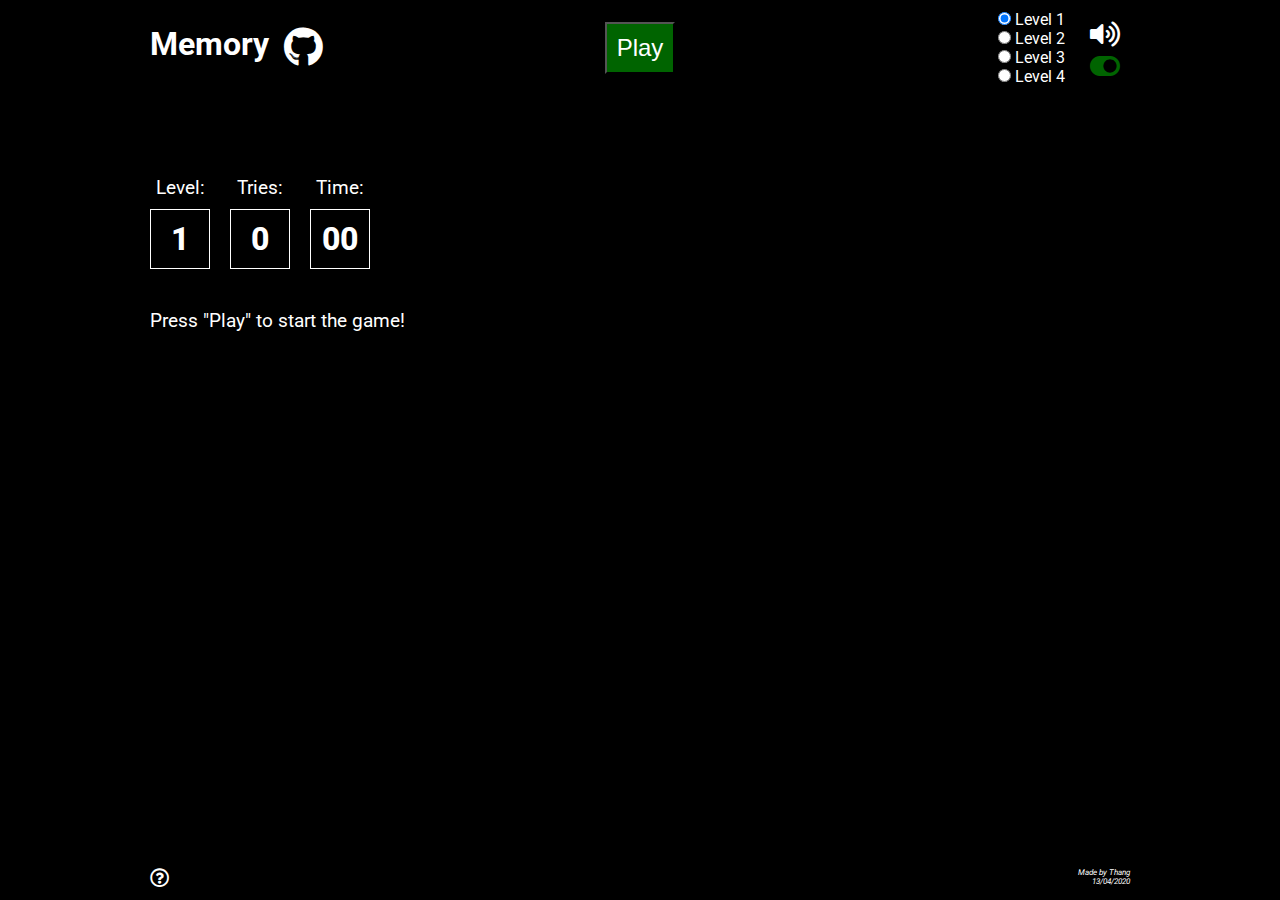
<file: index.html>
<!DOCTYPE html>
<html lang="en">
<head>
    <meta charset="UTF-8">
    <meta name="viewport" content="width=device-width, initial-scale=1.0">
    <title>Memory</title>
    <link href="https://fonts.googleapis.com/css2?family=Roboto:wght@100;400;700&display=swap" rel="stylesheet">
    <link rel="stylesheet" href="css/all.min.css">
    <link rel="stylesheet" href="css/main.css">
</head>
<body class="black flex-nw white-color">
    <header class="header">
        <div class="container central flex-w">
            <div class="left-header flex-nw">
                <h1>Memory</h1>
                <a class="link-github block" href="https://github.com/ducthang-vu/Memory---game" target="_blank">
                    <i class="fab fa-github"></i>
                </a>  
            </div>
    
            <div class="right-header flex-nw">
                <div class="input-box">
                    <div class="input-box-inner">
                        <input id="level_1" name="level" type="radio" value="1" checked/>
                        <label for="level_1">Level 1</label>
                    </div>
            
                    <div class="input-box-inner">
                        <input id="level_2"  name="level" type="radio" value="2" />
                        <label for="level_2">Level 2</label>
                    </div>  
            
                    <div class="input-box-inner">
                        <input id="level_3"  name="level" type="radio" value="3" />
                        <label for="level_3">Level 3</label>
                    </div>   
            
                    <div class="input-box-inner">
                        <input id="level_4"  name="level" type="radio" value="4" />
                        <label for="level_4">Level 4</label>
                    </div>   
                </div>
                
                <button id="volume-button" class="in-block">
                    <i id="icon-volume" class="fas fa-volume-up"></i>
                    <i id="icon-switch" class="fas fa-toggle-on darkgreen-color"></i>
                </button>
            </div>
                
            <div class="center-header text-center">
                <button id="play-button" class="play-button button block green white-color">
                    Play
                </button>
            </div>
        </div>
    </header>

    <main>
        <div class="container central flex-w">
            <section class="board-section central text-center">
                <div id="board" class="central">
                </div>
            </section>

            <section class="info-section text-center">
                <div class="output flex-w">
                    <div class="wrapper text-center">
                        <div class="wr-label">Level:</div>
                        <div class="box inline-fl-w">
                            <span id="level">1</span>
                        </div>
                    </div>
    
                    <div class="wrapper text-center">
                        <div class="wr-label">Tries:</div>
                        <div class="box inline-fl-w">
                            <span id="attempts">0</span>
                        </div>
                    </div>

                    <div class="wrapper text-center">
                        <div class="wr-label">Time:</div>
                        <div class="box inline-fl-w">
                            <span id="time">00</span>
                        </div>
                    </div>
                </div>

                <div class="text-box">
                    <span id="text-admin">Press "Play" to start the game!</span>
                </div>
            </section>
        </div> 
    </main>  

    <footer>
        <div class="container relative central">
            <div class="main-footer flex-nw">
                <button id="info-button" class="info-button">
                    <i class="far fa-question-circle"></i>
                </button>
    
                <div class="footer-right text-right">
                    <p>Made by Thang<br>13/04/2020</p>
                </div>  
            </div> 
        
            <div id="rules" class="rules absolute display-none text-left ">
                <p>
                    Difficulty levels:<br>&nbsp;&nbsp;&nbsp;1  -  16 cards;<br>&nbsp;&nbsp;&nbsp;2  -  32 cards;<br>&nbsp;&nbsp;&nbsp;3  -  48 cards; and<br>&nbsp;&nbsp;&nbsp;4  -  64 cards
                </p>
    
                <p>
                    A deck of cards is composed of pairs of cards with the same rank (from 10 to 99).
                </p>
    
                <p>
                    The player starts by picking up two cards. If the cards are of the same rank, they are removed from the game; otherwise, they are laid back on the board face-down.<br>
                    The player continues to pick pairs of cards. The game ends when the player manage to remove every card.
                </p>
            </div>
        </div>
    </footer>


    <!-- TEMPLATES -->
    <div class="template display-none">
        <div class="board-wrapper inline-fl-w"></div>
        
        <div class="scene">
            <div class="card relative" data-position="">
                <div class="card-face card-down absolute">
                    ?
                </div>  
                <div class="card-face card-up absolute">
                </div>
            </div>
        </div>
    </div>


    <!-- AUDIO -->
    <audio id="audio-bleep" src="bleep.mp3"></audio>
    <audio id="audio-success" src="success.mp3"></audio>
    <audio id="audio-victory" src="victory.mp3"></audio>


    <!-- SCRIPT -->
    <script src="https://cdnjs.cloudflare.com/ajax/libs/jquery/3.4.1/jquery.min.js"></script>
    <script src="script/main.js"></script>
</body>
</html>
</file>
<file: css/main.css>
/* GENERAL */
* {
    box-sizing: border-box;
    margin: 0;
    padding: 0;
}

body {
    font-family: 'Roboto', sans-serif;
    flex-direction: column;
    justify-content: space-between;
    min-height: 100vh;
}

button {
    padding: 10px;
    color: inherit;
    background: inherit;
}

button,
button:focus,
a,
input,
label {
    cursor: pointer;
    outline: 0;
}


/* UTILITIES */
.container {
    padding: 10px;
    max-width: 90%;
    width: 1000px;
}

.display-none {
    display: none;
}

.inline-fl-w {
    display: inline-flex;
    flex-wrap: wrap;
}

.flex-w {
    display: flex;
    flex-wrap: wrap;
}

.flex-nw {
    display: flex;
}

.text-small {
    font-size: 70%;
}

.text-center {
    text-align: center;
}

.text-left {
    text-align: left;
}

.text-right {
    text-align: right;
}

.central {
    margin: auto;
}

.absolute {
    position: absolute;
}

.relative {
    position: relative;
}

.in-block {
    display: inline-block;
}

.black {
    background: #000;
}

.green {
    background: darkgreen;
}

.darkred {
    background: darkred;
}

.darkred-color {
    color: darkred;
}

.darkgreen-color{
    color: darkgreen;
}

.white-color {
    color: #fff
}


/* HEADER */
.header .container {
    justify-content: space-between;
    align-items: center;
}

    header .left-header,
    header .right-header {
        flex-basis: 50%;
    }

    header .center-header {
        flex-basis: 100%;
    }

        .link-github {
            margin-left: 15px;
            background: inherit;
            color: inherit;
            font-size: 250%;
        }

        .play-button {
            font-size: 150%;
        }

        .right-header {
            justify-content: flex-end;
            align-items: center;
        }

            #volume-button,
            #volume-button:focus {
                width: 50px;
                padding: 0;
                background: inherit;
                color: inherit;
                border: 0;
                outline: 0;
            }

                #volume-button > * {
                    display: block;
                }

                #icon-volume {
                    padding: 5px;
                    font-size: 200%;
                }

                #icon-switch {
                    font-size: 200%;
                }

            .input-box {
                margin-right: 15px;
            }


/* MAIN */
main {
    padding-top: 25px;
    flex-grow: 1;
}

.info-section,
    .board-section {
        flex-basis: 100%
    }


/* Main: INFO-SECTION */
.output {
    padding-top: 25px;
    justify-content: center;
}

    .output .wrapper {
        margin: 15px;
    }

        .wr-label {
            margin-bottom: 10px;
            font-size: 120%;
        }

        .box {
            justify-content: center;
            align-items: center;
            height: 60px;
            width: 60px;
            border: 1px solid #fff;
            font-size: 200%;
            font-weight: 800;
        }

    .text-box {
        font-size: 120%;
    }


/* Main: BOARD-SECTION */
.board-section {
    flex-basis: 65%;
}
    #board {
        display: none;
    }

    .board_size1,
    .board_size2,
    .board_size3{
        width: 402px;
    }

        .scene {
            perspective: 600px;
        }  

        .scene_size1 {
            width: 100px;
            height: 100px;
        }
        .scene_size2,
        .scene_size3,
        .scene_size4 {
            width: 50px;
            height: 50px;
        }
            .card {
                width: 100%;
                height: 100%;
                transition: transform 1s;
                transform-style: preserve-3d;
                cursor: pointer;
                position: relative;
                border: 1px solid lightgray;
            }

                .card-face{
                    display: flex;
                    justify-content: center;
                    align-items: center;
                    width: 100%;
                    height: 100%;
                    color: white;
                    text-align: center;
                    font-weight: bold;
                    -webkit-backface-visibility: hidden;
                    backface-visibility: hidden;
                }

                .card.flipped {
                    transform: rotateY(180deg);
                }

                    .card-up {
                        background: green;
                        transform: rotateY(180deg);
                    }

                    .card-down {
                        font-size: 120%;
                        background: darkred;
                    }

                    .card-down:hover {
                        background: rgba(139, 0, 0, 0.8);
                    }


        .layer::after {
            position: absolute;
            content: '';
            left: 0%;
            top: 0%;
            width: 100%;
            height: 100%;
            z-index: 1;
        }


/* FOOTER  */
.main-footer {
    justify-content: space-between;
}

    .main-footer .info-button {
        padding: 0;
        font-size: 120%;
        border: 0;
    }

    footer .footer-right {
        font-style: italic;
        font-size: 50%;
    }

footer .rules {
    top: 0px;
    left: 10px;
    transform: translate(0%, -100%);
    padding: 10px;
    width: 800px;
    max-width: 90%;
    background: gray;
    border: 1px solid #fff;
    font-size: 90%;
}

    footer .rules > p {
        margin-bottom: 15px;
    }



@media screen and (max-width: 540px) {
        /* GENERAL */
        body {
            font-size: 12px;
        }

        /* UTILITIES */
        .container {
            max-width: 95%;
        }


        /* HEADER */
        .header .container > * {
            flex-basis: 100%;
            justify-content: center;
        }

        .right-header {
            margin-top: 10px;
            margin-bottom: 10px;
        }

            .input-box-inner {
                display: inline-block;
                margin: 5px;
            }     

            #volume-button {
                display: none;
            }

        /* MAIN */
        main .container {
            min-width: 100%;
            margin-right: 0;
            margin-left: 0;
            padding-right: 0;
            padding-left: 0;
        }

            /* Main: BOARD */
            .board_size1,
            .board_size2,
            .board_size3 {
                width: 320px !important;
                font-size: 120%;
            }
        
                .scene_size1 {
                    width: 79.5px !important;
                    height: 79.5px !important;
                }

                .scene_size2,
                .scene_size3,
                .scene_size4 {
                    width: 39.75px !important;
                    height: 39.75px !important;
                }
}


@media screen and (min-width: 720px) {
    /* HEADER */
    .header .container > * {
        flex-basis: calc(100% / 3)
    }

        header .right-header {
            order: 1;
        }

        
    /* Main: BOARD-SECTION */
    .board_size1 {
        width: 402px;
    }

    .board_size2 {
        width: 602px;
    }

    .board_size3 {
        width: 524px;
    }

        .scene_size1 {
            width: 100px;
            height: 100px;
            font-size: 200%;
        }

        .scene_size2 {
            width: 75px;
            height: 75px;
            font-size: 150%;
        }

        .scene_size3 {
            width: 65px;
            height: 65px;
            font-size: 120%;
        }

        .scene_size4 {
            width: 50px;
            height: 50px;
        }

}

@media screen and (min-width: 960px) {
    .info-section {
        text-align: left;
        flex-basis: 35%;
        order: -1;
    }

    .output {
        justify-content: flex-start;
    }

    .output .wrapper {
        margin: 20px 20px 40px 0;
    }
}


@media screen and (max-height: 590px) and (min-width: 960px) {
    footer .container {
        padding-top: 0;
        padding-bottom: 0;
    }
}
</file>
